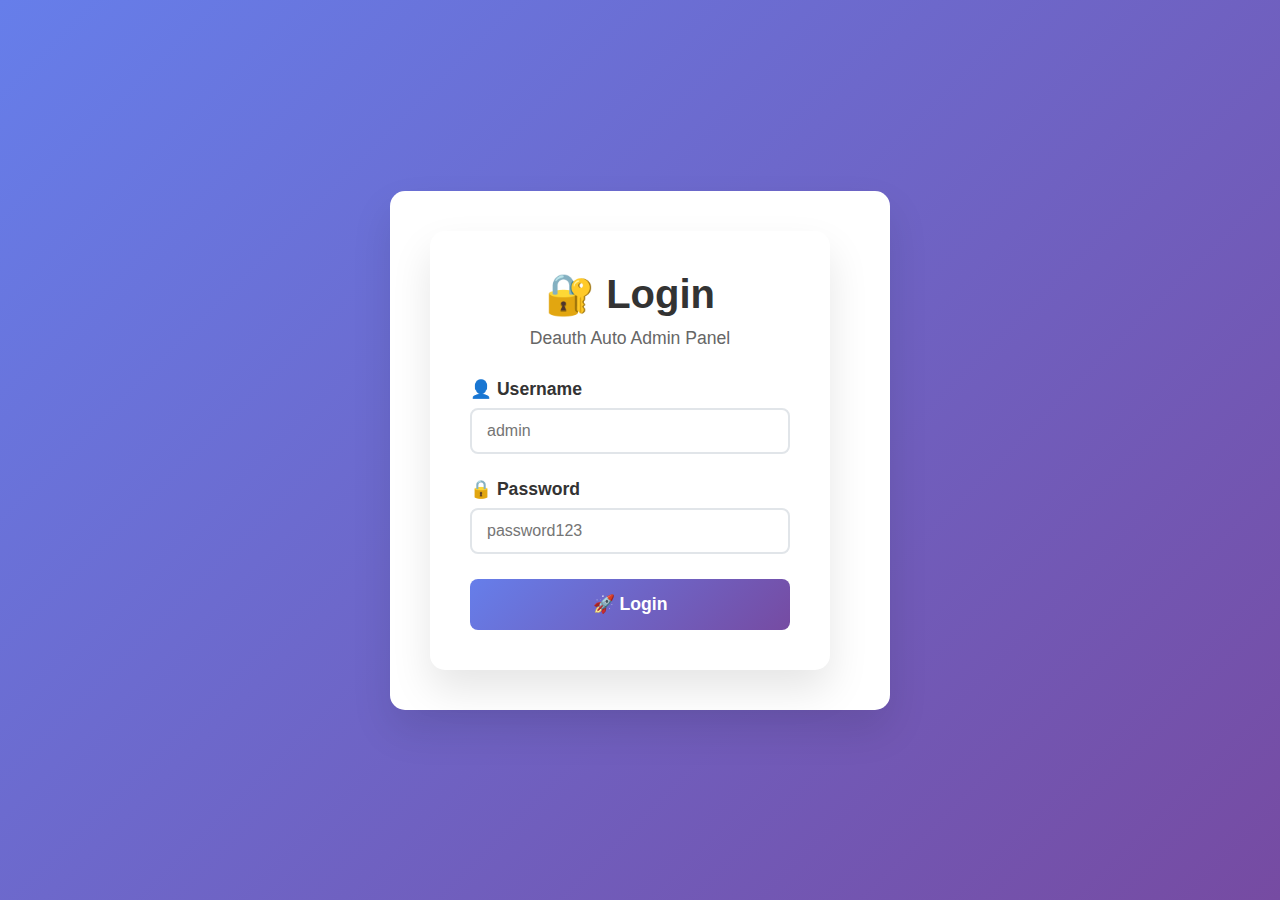
<file: web/login.html>
<!DOCTYPE html>
<html lang="en">
<head>
    <meta charset="UTF-8">
    <meta name="viewport" content="width=device-width, initial-scale=1.0">
    <title>Login - Deauth Auto</title>
    <link rel="stylesheet" href="style.css">
</head>
<body>
    <div class="container">
        <div class="login-container">
            <div class="header">
                <h1>🔐 Login</h1>
                <p>Deauth Auto Admin Panel</p>
            </div>
            
            <form id="loginForm" class="login-form">
                <div class="form-group">
                    <label for="username">👤 Username</label>
                    <input type="text" id="username" name="username" placeholder="admin" required>
                </div>
                
                <div class="form-group">
                    <label for="password">🔒 Password</label>
                    <input type="password" id="password" name="password" placeholder="password123" required>
                </div>
                
                <button type="submit" class="btn">🚀 Login</button>
            </form>
            
            <div id="loginStatus" class="status" style="display: none;"></div>
        </div>
    </div>

    <script src="login.js"></script>
</body>
</html>
</file>
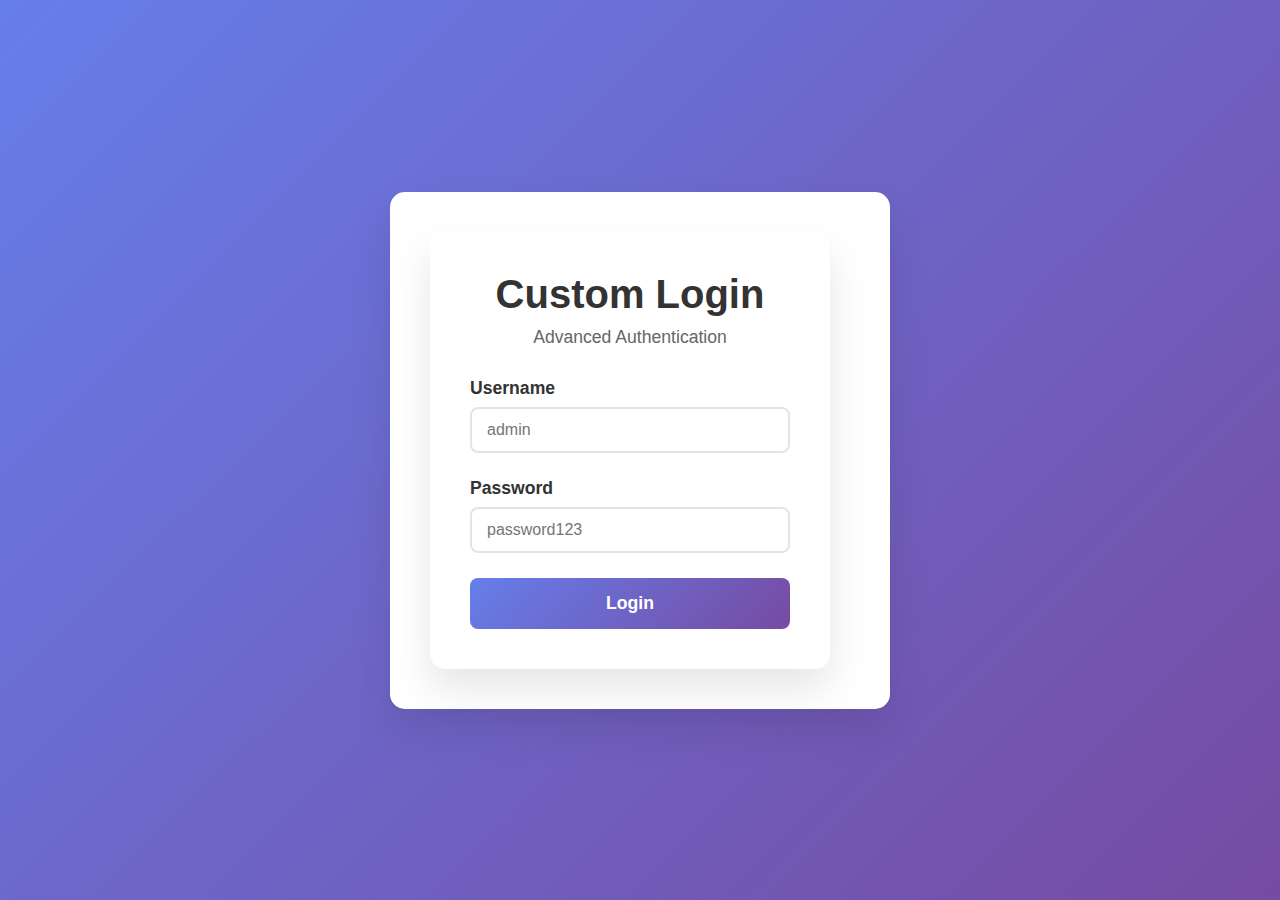
<file: web/login_custom.html>
<!DOCTYPE html>
<html lang="en">
<head>
    <meta charset="UTF-8">
    <meta name="viewport" content="width=device-width, initial-scale=1.0">
    <title>Custom Login - Deauth Auto</title>
    <link rel="stylesheet" href="style.css">
</head>
<body>
    <div class="container">
        <div class="login-container">
            <div class="header">
                <h1>Custom Login</h1>
                <p>Advanced Authentication</p>
            </div>
            
            <form id="loginForm" class="login-form">
                <div class="form-group">
                    <label for="username">Username</label>
                    <input type="text" id="username" name="username" placeholder="admin" required>
                </div>
                
                <div class="form-group">
                    <label for="password">Password</label>
                    <input type="password" id="password" name="password" placeholder="password123" required>
                </div>
                
                <button type="submit" class="btn">Login</button>
            </form>
            
            <div id="loginStatus" class="status" style="display: none;"></div>
        </div>
    </div>

    <script src="login.js"></script>
</body>
</html>
</file>
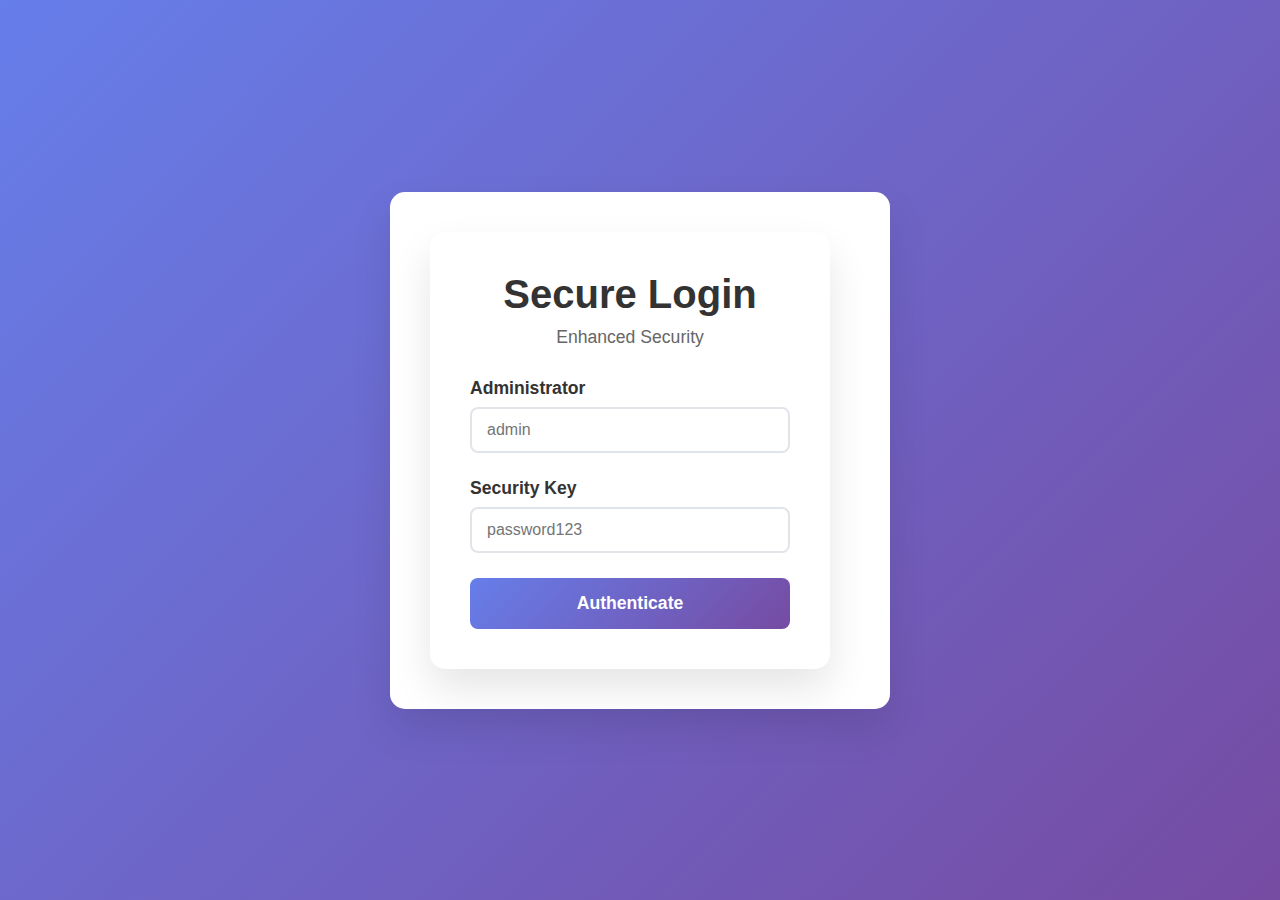
<file: web/login_secure.html>
<!DOCTYPE html>
<html lang="en">
<head>
    <meta charset="UTF-8">
    <meta name="viewport" content="width=device-width, initial-scale=1.0">
    <title>Secure Login - Deauth Auto</title>
    <link rel="stylesheet" href="style.css">
</head>
<body>
    <div class="container">
        <div class="login-container">
            <div class="header">
                <h1>Secure Login</h1>
                <p>Enhanced Security</p>
            </div>
            
            <form id="loginForm" class="login-form">
                <div class="form-group">
                    <label for="username">Administrator</label>
                    <input type="text" id="username" name="username" placeholder="admin" required>
                </div>
                
                <div class="form-group">
                    <label for="password">Security Key</label>
                    <input type="password" id="password" name="password" placeholder="password123" required>
                </div>
                
                <button type="submit" class="btn">Authenticate</button>
            </form>
            
            <div id="loginStatus" class="status" style="display: none;"></div>
        </div>
    </div>

    <script src="login.js"></script>
</body>
</html>
</file>
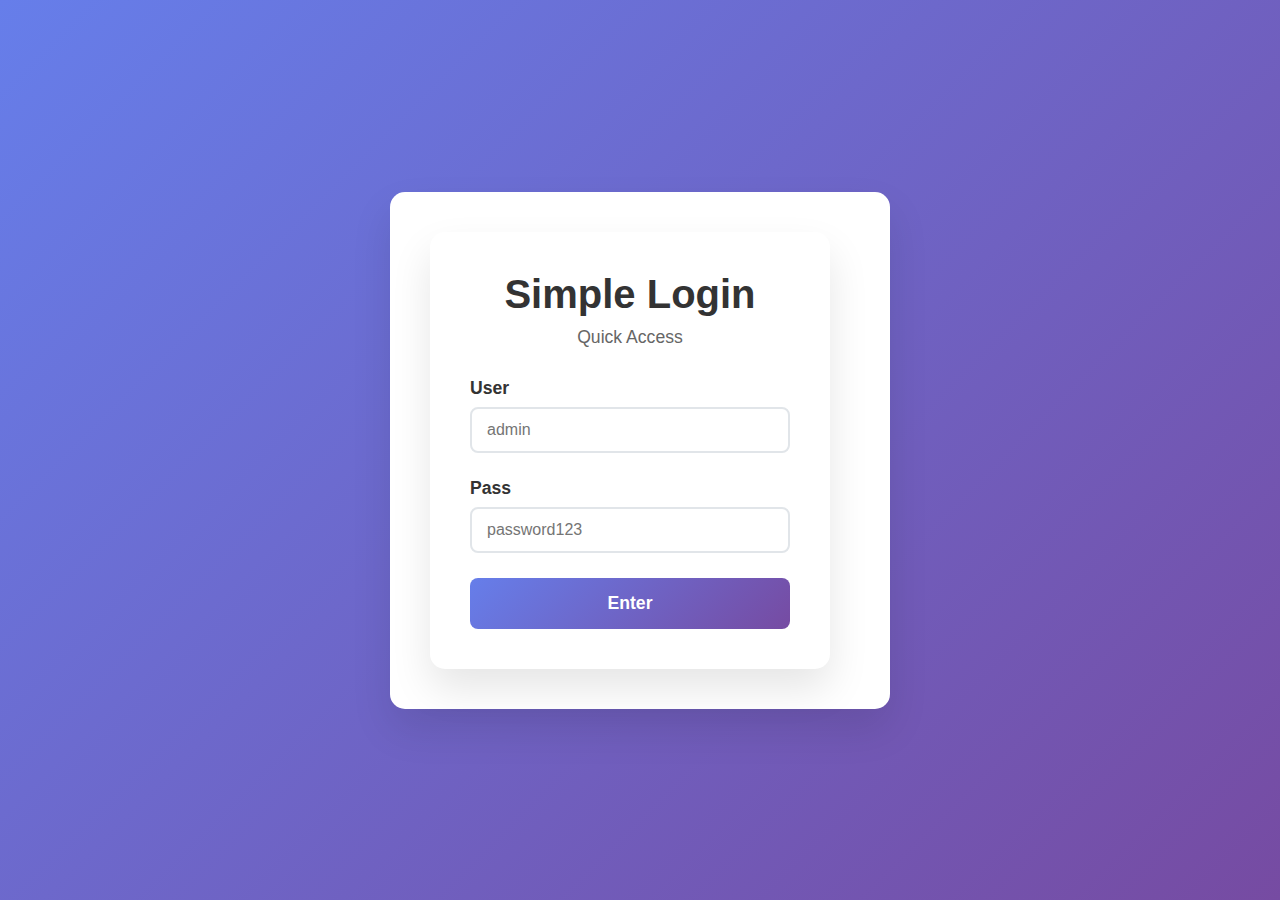
<file: web/login_simple.html>
<!DOCTYPE html>
<html lang="en">
<head>
    <meta charset="UTF-8">
    <meta name="viewport" content="width=device-width, initial-scale=1.0">
    <title>Simple Login - Deauth Auto</title>
    <link rel="stylesheet" href="style.css">
</head>
<body>
    <div class="container">
        <div class="login-container">
            <div class="header">
                <h1>Simple Login</h1>
                <p>Quick Access</p>
            </div>
            
            <form id="loginForm" class="login-form">
                <div class="form-group">
                    <label for="username">User</label>
                    <input type="text" id="username" name="username" placeholder="admin" required>
                </div>
                
                <div class="form-group">
                    <label for="password">Pass</label>
                    <input type="password" id="password" name="password" placeholder="password123" required>
                </div>
                
                <button type="submit" class="btn">Enter</button>
            </form>
            
            <div id="loginStatus" class="status" style="display: none;"></div>
        </div>
    </div>

    <script src="login.js"></script>
</body>
</html>
</file>
<file: web/style.css>
* {
    margin: 0;
    padding: 0;
    box-sizing: border-box;
}

body {
    font-family: 'Segoe UI', Tahoma, Geneva, Verdana, sans-serif;
    background: linear-gradient(135deg, #667eea 0%, #764ba2 100%);
    min-height: 100vh;
    display: flex;
    justify-content: center;
    align-items: center;
    padding: 20px;
}

.container {
    background: white;
    border-radius: 15px;
    box-shadow: 0 20px 40px rgba(0,0,0,0.1);
    padding: 40px;
    width: 100%;
    max-width: 500px;
}

.login-container {
    background: white;
    border-radius: 15px;
    box-shadow: 0 20px 40px rgba(0,0,0,0.1);
    padding: 40px;
    width: 100%;
    max-width: 400px;
}

.header {
    text-align: center;
    margin-bottom: 30px;
    position: relative;
}

.header h1 {
    color: #333;
    font-size: 2.5em;
    margin-bottom: 10px;
}

.header p {
    color: #666;
    font-size: 1.1em;
}

.btn-logout {
    position: absolute;
    top: 0;
    right: 0;
    width: auto;
    padding: 8px 16px;
    font-size: 0.9em;
    background: linear-gradient(135deg, #dc3545 0%, #c82333 100%);
}

.btn-logout:hover {
    background: linear-gradient(135deg, #c82333 0%, #bd2130 100%);
}

.form-group {
    margin-bottom: 25px;
}

.form-group label {
    display: block;
    margin-bottom: 8px;
    color: #333;
    font-weight: 600;
    font-size: 1.1em;
}

.form-group input {
    width: 100%;
    padding: 12px 15px;
    border: 2px solid #e1e5e9;
    border-radius: 8px;
    font-size: 1em;
    transition: border-color 0.3s ease;
}

.form-group input:focus {
    outline: none;
    border-color: #667eea;
    box-shadow: 0 0 0 3px rgba(102, 126, 234, 0.1);
}

.btn {
    background: linear-gradient(135deg, #667eea 0%, #764ba2 100%);
    color: white;
    padding: 15px 30px;
    border: none;
    border-radius: 8px;
    font-size: 1.1em;
    font-weight: 600;
    cursor: pointer;
    width: 100%;
    transition: transform 0.2s ease, box-shadow 0.2s ease;
}

.btn:hover {
    transform: translateY(-2px);
    box-shadow: 0 10px 20px rgba(102, 126, 234, 0.3);
}

.btn:active {
    transform: translateY(0);
}

.status {
    margin-top: 20px;
    padding: 15px;
    border-radius: 8px;
    text-align: center;
    font-weight: 600;
}

.status.success {
    background: #d4edda;
    color: #155724;
    border: 1px solid #c3e6cb;
}

.status.error {
    background: #f8d7da;
    color: #721c24;
    border: 1px solid #f5c6cb;
}

.info-box {
    background: #f8f9fa;
    border: 1px solid #e9ecef;
    border-radius: 8px;
    padding: 20px;
    margin-bottom: 30px;
}

.info-box h3 {
    color: #333;
    margin-bottom: 10px;
    font-size: 1.2em;
}

.info-box p {
    color: #666;
    line-height: 1.6;
}

@media (max-width: 600px) {
    .container {
        padding: 20px;
        margin: 10px;
    }
    
    .header h1 {
        font-size: 2em;
    }
}
</file>
